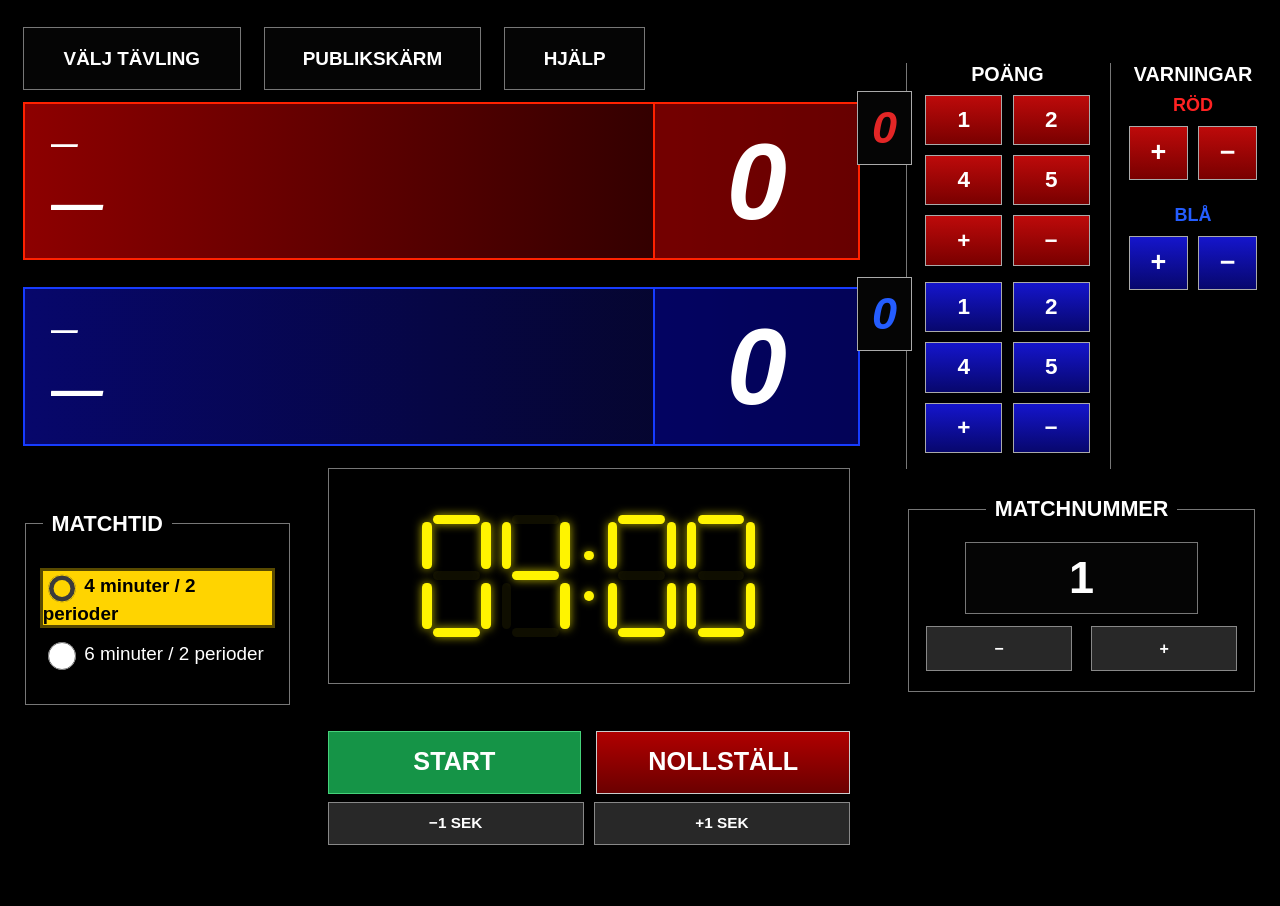
<file: index.html>
<!doctype html>
<html lang="sv">
<head>
  <meta charset="utf-8">
  <meta name="viewport" content="width=device-width,initial-scale=1,viewport-fit=cover,user-scalable=no">
  <meta name="apple-mobile-web-app-capable" content="yes">
  <meta name="theme-color" content="#000000">
  <title>Brottarklocka</title>
  <link rel="manifest" href="manifest.webmanifest">
  <link rel="stylesheet" href="style.css?v=36">
</head>
<body>
<div id="app">
  <div class="top-actions">
    <button id="tournamentBtn" class="outline-btn">VÄLJ TÄVLING</button>
    <button id="publicBtn" class="outline-btn public-screen-btn">PUBLIKSKÄRM</button>
    <button id="helpBtn" class="outline-btn help-btn">HJÄLP</button>
    <div class="top-spacer"></div>

</div>

  <main class="scoreboard">
    <section class="competitors">
      <div class="competitor red-panel">
        <div class="identity">
          <div id="redClub" class="club">—</div>
          <div id="redName" class="name">—</div>
        </div>
        <div id="redScore" class="big-score">0</div>
        <div id="redWarnings" class="warning-count red-warning">0</div>
      </div>

      <div class="competitor blue-panel">
        <div class="identity">
          <div id="blueClub" class="club">—</div>
          <div id="blueName" class="name">—</div>
        </div>
        <div id="blueScore" class="big-score">0</div>
        <div id="blueWarnings" class="warning-count blue-warning">0</div>
      </div>
    </section>

    <section class="controls">
      <div class="left-settings">
        <fieldset>
          <legend>MATCHTID</legend>
          <label><input type="radio" name="matchLength" id="btn4" checked> 4 minuter / 2 perioder</label>
          <label><input type="radio" name="matchLength" id="btn6"> 6 minuter / 2 perioder</label>
        </fieldset>
      </div>

      <div class="center-clock">
        <div id="clock" class="clock digital-clock" aria-label="00:00"></div>
        <div class="meta-line">
</div>
        <div class="main-action-row">
            <button id="startStop" class="startstop start-state">START</button>
            <button id="resetBtn" class="reset-btn">NOLLSTÄLL</button>
          </div>
        <div class="time-adjust">
          <button id="minusSec" class="dark-btn">−1 SEK</button>
          <button id="plusSec" class="dark-btn">+1 SEK</button>
        </div>
        
      </div>

      <div class="right-tools">
        <div class="tool-columns">
          <div class="points-col">
            <h3>POÄNG</h3>
            <div class="score-controls red-controls">
              <button data-side="red" data-points="1">1</button>
              <button data-side="red" data-points="2">2</button>
              <button data-side="red" data-points="4">4</button>
              <button data-side="red" data-points="5">5</button>
              <button data-side="red" data-points="1">+</button>
              <button id="redMinus">−</button>
            </div>
            <div class="score-controls blue-controls">
              <button data-side="blue" data-points="1">1</button>
              <button data-side="blue" data-points="2">2</button>
              <button data-side="blue" data-points="4">4</button>
              <button data-side="blue" data-points="5">5</button>
              <button data-side="blue" data-points="1">+</button>
              <button id="blueMinus">−</button>
            </div>
          </div>

          <div class="warnings-col">
            <h3>VARNINGAR</h3>
            <div class="warning-group red-text">
              <span>RÖD</span>
              <button id="redWarnPlus" class="red-action">+</button>
              <button id="redWarnMinus" class="red-action">−</button>
            </div>
            <div class="warning-group blue-text">
              <span>BLÅ</span>
              <button id="blueWarnPlus" class="blue-action">+</button>
              <button id="blueWarnMinus" class="blue-action">−</button>
            </div>
          </div>
        </div>

        <fieldset class="match-number-box">
          <legend>MATCHNUMMER</legend>
          <input id="matchNumber" inputmode="numeric" value="1" aria-label="Matchnummer">
          <div>
            <button id="matchMinus" class="dark-btn">−</button>
            <button id="matchPlus" class="dark-btn">+</button>
          </div>
        </fieldset>
      </div>
    </section>
  </main>
</div>

<div id="elapsedDisplay" class="elapsed-display hidden" aria-live="polite">FÖRFLUTEN TID <strong id="elapsedTime">00:00</strong></div>

<div id="tournamentDialog" class="dialog hidden" role="dialog" aria-modal="true">
  <div class="dialog-card tournament-card">
    <h2>VÄLJ TÄVLING</h2>
    <div class="tournament-filters">
      <label>ÅR<select id="yearSelect"></select></label>
      <label>LAND
        <select id="countrySelect">
          <option value="SE">Sverige</option><option value="NO">Norge</option>
          <option value="DK">Danmark</option><option value="FI">Finland</option>
          <option value="DE">Tyskland</option><option value="EE">Estland</option>
          <option value="LV">Lettland</option><option value="LT">Litauen</option>
          <option value="AT">Österrike</option><option value="CH">Schweiz</option>
          <option value="FR">Frankrike</option><option value="BE">Belgien</option>
          <option value="GB">Storbritannien</option><option value="IE">Irland</option>
          <option value="SK">Slovakien</option><option value="UA">Ukraina</option>
        </select>
      </label>
    </div>
    <div id="tournamentStatus" class="load-status">Hämtar tävlingar…</div>
    <select id="tournamentSelect"></select>
    <div class="dialog-buttons">
      <button id="tournamentCancel" class="dark-btn">AVBRYT</button>
      <button id="tournamentLoad" class="select-btn">VÄLJ</button>
    </div>
  </div>
</div>

<div id="helpDialog" class="dialog hidden" role="dialog" aria-modal="true" aria-labelledby="helpTitle">
  <div class="dialog-card help-card">
    <h2 id="helpTitle">HJÄLP</h2>
    <p>Detta är en webbapp för tidtagning och presentation av scoreboard på extern skärm.</p>
    <p>Appen hämtar info från publicerade matchlistor från TR genom att klicka på <strong>"Välj tävling"</strong>.</p>
    <p>Appen uppdaterar info från matchlistor när man klickar på <strong>"Nollställ"</strong>.</p>
    <p>För presentation på extern skärm tryck <strong>"Publikskärm"</strong>. Då öppnas en presentation av scoreboard i ett nytt browserfönster eller flik. Dra detta fönster/flik så den presenteras på extern skärm.</p>
    <p>För att starta/stoppa klockan kan detta göras med musklick eller genom att trycka på <strong>"S"</strong>.</p>
    <div class="dialog-buttons">
      <button id="helpClose" class="select-btn">STÄNG</button>
    </div>
  </div>
</div>

<script src="app.js?v=36"></script>
</body>
</html>
</file>
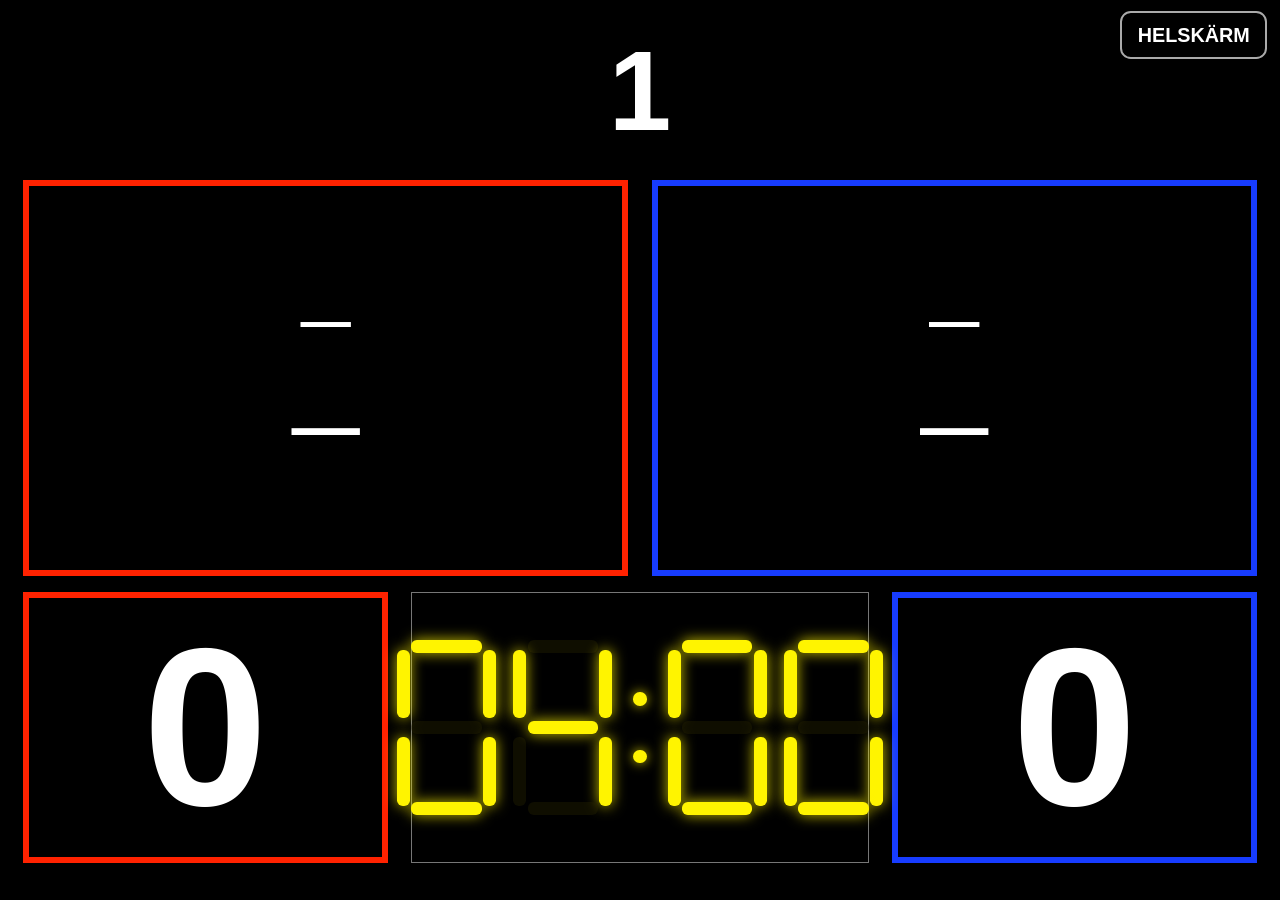
<file: public.html>
<!doctype html>
<html lang="sv">
<head>
<meta charset="utf-8">
<meta name="viewport" content="width=device-width,initial-scale=1,viewport-fit=cover,user-scalable=no">
<title>Brottarklocka – publikskärm</title>
<style>
*{box-sizing:border-box}
html,body{margin:0;width:100%;height:100%;background:#000;color:#fff;font-family:"Arial Rounded MT Bold","Arial Rounded MT",Arial,sans-serif;overflow:hidden}
.screen{height:100dvh;min-height:100vh;padding:2.2vh 1.8vw 5.2vh;display:grid;grid-template-rows:16vh 44vh minmax(0,1fr);gap:1.8vh}
.top{display:flex;justify-content:center;align-items:center}
.matchbox{border:0;min-width:0;height:14vh;display:flex;align-items:center;justify-content:center;padding:0 2vw}
.matchnum{font-size:12.5vh;font-weight:900;line-height:.92;white-space:nowrap;text-align:center}
.people{display:grid;grid-template-columns:1fr 1fr;gap:1.8vw}
.person{position:relative;border:6px solid;display:flex;flex-direction:column;align-items:center;justify-content:center}
.redp{border-color:#f20}.bluep{border-color:#173cff}
.club{font-size:5.6vh;font-weight:800;margin-bottom:4.2vh;text-align:center}
.name{font-size:7.6vh;font-weight:900;text-align:center}
.warn{position:absolute;top:-9.5vh;left:50%;transform:translateX(-50%);display:none;font-size:8vh;line-height:1;font-style:normal;font-weight:900;background:transparent;border:0}
.redp .warn{color:#f20}.bluep .warn{color:#173cff}
.bottom{display:grid;grid-template-columns:28.5vw 1fr 28.5vw;gap:1.8vw}
.score{border:6px solid;display:flex;align-items:center;justify-content:center;font-size:25vh;font-style:normal;font-weight:900}
.redscore{border-color:#f20}.bluescore{border-color:#173cff}
.center{border:1px solid #777;display:flex;flex-direction:column;align-items:center;justify-content:center;min-width:0}
.clock{width:100%;display:flex;align-items:center;justify-content:center;gap:1.9vh;color:#fff400;padding:1vh}
.digital-digit{position:relative;width:11vh;height:19.5vh;display:inline-block;flex:0 0 auto}
.segment{position:absolute;display:block;background:#2d2a00;opacity:.34;border-radius:.65vh}
.segment.on{background:#fff400;opacity:1;box-shadow:0 0 1.5vh rgba(255,244,0,.8)}
.segment-a,.segment-d,.segment-g{left:1.6vh;width:7.8vh;height:1.45vh}
.segment-a{top:0}.segment-g{top:9vh}.segment-d{bottom:0}
.segment-b,.segment-c,.segment-e,.segment-f{width:1.45vh;height:7.6vh}
.segment-b{right:0;top:1.1vh}.segment-c{right:0;bottom:1.1vh}.segment-f{left:0;top:1.1vh}.segment-e{left:0;bottom:1.1vh}
.digital-colon{position:relative;width:2.4vh;height:19.5vh;display:inline-block;flex:0 0 auto}
.digital-colon::before,.digital-colon::after{content:"";position:absolute;left:.45vh;width:1.5vh;height:1.5vh;border-radius:50%;background:#fff400;box-shadow:0 0 1.3vh rgba(255,244,0,.8)}
.digital-colon::before{top:5.8vh}.digital-colon::after{bottom:5.8vh}

.fullscreen-btn{position:fixed;top:1.2vh;right:1vw;z-index:1000;border:2px solid #aaa;border-radius:1.2vh;background:rgba(0,0,0,.82);color:#fff;padding:1.2vh 1.2vw;font-family:"Arial Rounded MT Bold","Arial Rounded MT",Arial,sans-serif;font-size:2.2vh;font-weight:900;cursor:pointer}
.fullscreen-btn:hover{background:#222}
:fullscreen .fullscreen-btn{display:none}
:-webkit-full-screen .fullscreen-btn{display:none}

</style>


</head>
<body>
<button id="fullscreenBtn" class="fullscreen-btn" type="button">HELSKÄRM</button>
<div class="screen">
  <div class="top"><div class="matchbox"><div id="matchNumber" class="matchnum">1</div></div></div>
  <div class="people">
    <div class="person redp"><div id="redWarnings" class="warn" aria-label="Röda varningar"></div><div id="redClub" class="club">—</div><div id="redName" class="name">—</div></div>
    <div class="person bluep"><div id="blueWarnings" class="warn" aria-label="Blå varningar"></div><div id="blueClub" class="club">—</div><div id="blueName" class="name">—</div></div>
  </div>
  <div class="bottom">
    <div id="redScore" class="score redscore">0</div>
    <div class="center"><div id="clock" class="clock" aria-label="00:00"></div></div>
    <div id="blueScore" class="score bluescore">0</div>
  </div>
</div>
<script>
const $=id=>document.getElementById(id);
function fmt(sec){const s=Math.max(0,Math.floor(sec||0));return String(Math.floor(s/60)).padStart(2,"0")+":"+String(s%60).padStart(2,"0")}
const segments={0:"abcdef",1:"bc",2:"abdeg",3:"abcdg",4:"bcfg",5:"acdfg",6:"acdefg",7:"abc",8:"abcdefg",9:"abcdfg"};
function digitalClock(el,value){
 if(!el || el.dataset.digitalValue===value)return;
 el.dataset.digitalValue=value;el.setAttribute("aria-label",value);el.innerHTML="";
 for(const char of value){
  if(char===":"){const colon=document.createElement("span");colon.className="digital-colon";colon.setAttribute("aria-hidden","true");el.appendChild(colon);continue}
  const digit=document.createElement("span");digit.className="digital-digit";digit.setAttribute("aria-hidden","true");
  const active=segments[char]||"";
  for(const name of "abcdefg"){const segment=document.createElement("i");segment.className=`segment segment-${name}${active.includes(name)?" on":""}`;digit.appendChild(segment)}
  el.appendChild(digit);
 }
}
function renderWarning(el,value){
 const n=Number.parseInt(value,10);
 const visible=n>=1 && n<=3;
 el.textContent=visible?String(n):"";
 el.style.display=visible?"block":"none";
}
function displayName(name){
 const text=String(name||"").trim();
 if(!text)return "—";
 const parts=text.split(/\s+/);
 if(parts.length<=2)return text;
 return parts[0]+" "+parts[1];
}
function apply(s){
 if(!s)return;
 $("matchNumber").textContent=s.matchNumber||"1";
 $("redScore").textContent=s.redScore??0;$("blueScore").textContent=s.blueScore??0;
 renderWarning($("redWarnings"),s.redWarnings);renderWarning($("blueWarnings"),s.blueWarnings);
 const remaining = Number.isFinite(Number(s.remaining)) ? Number(s.remaining) : Math.max(0, Number(s.matchLength||4)*60-Number(s.elapsed||0));
 digitalClock($("clock"),fmt(remaining));
 $("redName").textContent=displayName(s.redName);$("redClub").textContent=s.redClub||"—";
 $("blueName").textContent=displayName(s.blueName);$("blueClub").textContent=s.blueClub||"—";
}
try{apply(JSON.parse(localStorage.getItem("brottarklocka_state")||"null"))}catch{}
if("BroadcastChannel" in window){const c=new BroadcastChannel("brottarklocka");c.onmessage=e=>apply(e.data)}
window.addEventListener("storage",e=>{if(e.key==="brottarklocka_state"){try{apply(JSON.parse(e.newValue))}catch{}}});

async function requestPresentationFullscreen(){
  try{
    const el=document.documentElement;
    if(document.fullscreenElement || document.webkitFullscreenElement) return;
    if(el.requestFullscreen){
      await el.requestFullscreen();
    }else if(el.webkitRequestFullscreen){
      el.webkitRequestFullscreen();
    }
  }catch(e){}
}

const fullscreenBtn=$("fullscreenBtn");
if(fullscreenBtn){
  fullscreenBtn.addEventListener("click",requestPresentationFullscreen);
}
function syncFullscreenButton(){
  if(!fullscreenBtn)return;
  fullscreenBtn.style.display=(document.fullscreenElement || document.webkitFullscreenElement)?"none":"block";
}
document.addEventListener("fullscreenchange",syncFullscreenButton);
document.addEventListener("webkitfullscreenchange",syncFullscreenButton);
syncFullscreenButton();


window.addEventListener("message",(e)=>{
  if(e.data && e.data.type==="brottarklocka-focus"){
    // Behåll presentationsfönstret som separat fönster utan att navigera huvudfönstret.
  }
});

</script>
</body></html>
</file>
<file: style.css>
:root{--red:#d00000;--red2:#8d0000;--blue:#1010d8;--blue2:#07076b;--yellow:#fff400;--green:#087d11}
*{box-sizing:border-box;-webkit-tap-highlight-color:transparent}
html,body{margin:0;width:100%;height:100%;background:#000;color:#fff;font-family:Arial,Helvetica,sans-serif;overflow:hidden}
button,input,select{font:inherit}
button{cursor:pointer;color:#fff}
.hidden{display:none!important}
#app{height:100vh;padding:1.8vh 1.8vw}
.top-actions{height:9.5vh;display:flex;align-items:center;gap:1.8vw}
.top-spacer{flex:1}
.outline-btn{height:7vh;min-width:17vw;background:#050505;border:1px solid #777;font-weight:800;font-size:2.1vh;padding:0 2vw}
.scoreboard{height:87vh;display:grid;grid-template-rows:44% 56%;gap:2.4vh}
.competitors{display:grid;grid-template-rows:1fr 1fr;gap:3vh;padding-right:31vw}
.competitor{position:relative;display:grid;grid-template-columns:1fr 16vw;border:2px solid;min-height:0}
.red-panel{border-color:#f20;background:linear-gradient(90deg,var(--red2),#160000)}
.blue-panel{border-color:#173cff;background:linear-gradient(90deg,var(--blue2),#05051d)}
.identity{display:flex;flex-direction:column;justify-content:center;padding:1vh 2vw;min-width:0}
.club{font-size:3vh;font-style:italic;font-weight:700;white-space:nowrap;overflow:hidden;text-overflow:ellipsis}
.name{font-size:5.8vh;font-style:italic;font-weight:900;white-space:nowrap;overflow:hidden;text-overflow:ellipsis;margin-top:1.4vh}
.big-score{border-left:2px solid currentColor;display:flex;align-items:center;justify-content:center;font-size:12vh;font-style:italic;font-weight:900}
.red-panel .big-score{color:#fff;border-color:#f20;background:rgba(170,0,0,.55)}
.blue-panel .big-score{color:#fff;border-color:#173cff;background:rgba(0,0,150,.48)}
.warning-count{position:absolute;right:-4.2vw;top:-1.4vh;width:4.3vw;height:8.2vh;background:#050505;border:1px solid #aaa;display:flex;align-items:center;justify-content:center;font-size:5vh;font-style:italic;font-weight:900}
.red-warning{color:#e32626}.blue-warning{color:#245dff}

.controls{display:grid;grid-template-columns:21vw 1fr 29vw;gap:2.8vw;min-height:0}
.left-settings{padding-top:4.8vh}
fieldset{border:1px solid #777;padding:2.2vh 1.3vw}
legend{font-size:2.4vh;font-weight:900;padding:0 .7vw}
.left-settings label{display:block;font-size:2.1vh;margin:1.6vh 0}
.left-settings input{width:2.4vh;height:2.4vh;vertical-align:middle}
.center-clock{display:flex;flex-direction:column;align-items:center;min-width:0}
.clock{width:100%;height:24vh;border:1px solid #777;display:flex;align-items:center;justify-content:center;color:var(--yellow)}
.digital-clock{gap:1.2vh;padding:1.8vh 1vw}
.digital-digit{position:relative;width:7.6vh;height:13.6vh;display:inline-block;flex:0 0 auto}
.segment{position:absolute;display:block;background:#2d2a00;opacity:.34;border-radius:.5vh;transition:opacity .06s,background .06s;box-shadow:none}
.segment.on{background:var(--yellow);opacity:1;box-shadow:0 0 1.1vh rgba(255,244,0,.72)}
.segment-a,.segment-d,.segment-g{left:1.2vh;width:5.2vh;height:1.05vh}
.segment-a{top:0}.segment-g{top:6.25vh}.segment-d{bottom:0}
.segment-b,.segment-c,.segment-e,.segment-f{width:1.05vh;height:5.2vh}
.segment-b{right:0;top:.85vh}.segment-c{right:0;bottom:.85vh}.segment-f{left:0;top:.85vh}.segment-e{left:0;bottom:.85vh}
.digital-colon{position:relative;width:1.8vh;height:13.6vh;display:inline-block;flex:0 0 auto}
.digital-colon::before,.digital-colon::after{content:"";position:absolute;left:.35vh;width:1.1vh;height:1.1vh;border-radius:50%;background:var(--yellow);box-shadow:0 0 1vh rgba(255,244,0,.7)}
.digital-colon::before{top:4vh}.digital-colon::after{bottom:4vh}
.meta-line{height:4vh;display:flex;justify-content:center;gap:2vw;align-items:center;font-size:1.8vh;font-weight:800;color:#ddd}
.startstop{width:100%;height:7.5vh;margin-top:1.4vh;background:linear-gradient(#079315,#005709);border:1px solid #ccc;font-size:4vh;font-weight:900}
.time-adjust{display:flex;gap:1.4vw;margin:1.8vh 0;width:100%}
.dark-btn{background:#282828;border:1px solid #888;font-weight:800}
.time-adjust .dark-btn{flex:1;height:5vh}
.reset-btn{width:100%;height:7.5vh;background:linear-gradient(#b00000,#6b0000);border:1px solid #ccc;font-size:3vh;font-weight:900}
.right-tools{margin-top:-45vh;padding-left:1.6vw;min-height:0}
.tool-columns{display:grid;grid-template-columns:1fr .8fr;gap:1.6vw}
.tool-columns h3{text-align:center;margin:0 0 1vh;font-size:2.2vh}
.points-col,.warnings-col{border-left:1px solid #777;padding-left:1.4vw}
.score-controls{display:grid;grid-template-columns:1fr 1fr;gap:1.1vh .8vw;margin-bottom:1.8vh}
.score-controls button{height:5.6vh;border:1px solid #aaa;font-size:2.5vh;font-weight:900}
.red-controls button,.red-action{background:linear-gradient(#bd0a0a,#790000)}
.blue-controls button,.blue-action{background:linear-gradient(#1515cc,#07076d)}
.warning-group{display:grid;grid-template-columns:1fr 1fr;gap:1.1vh .8vw;margin-bottom:2.8vh;text-align:center}
.warning-group span{grid-column:1/-1;font-size:2vh;font-weight:900}
.warning-group button{height:6vh;border:1px solid #aaa;font-size:3vh;font-weight:900}
.red-text{color:#f22}.blue-text{color:#245dff}
.match-number-box{margin-top:3vh;text-align:center}
#matchNumber{width:75%;height:8vh;background:#050505;color:#fff;border:1px solid #777;text-align:center;font-size:5vh;font-weight:900}
.match-number-box>div{display:flex;gap:1.5vw;margin-top:1.4vh}
.match-number-box button{flex:1;height:5vh}

.dialog{position:fixed;inset:0;background:rgba(0,0,0,.82);display:flex;align-items:center;justify-content:center;z-index:100}
.dialog-card{width:min(680px,90vw);background:#111;border:1px solid #888;padding:30px;text-align:center}
.dialog-card h2{margin-top:0}
.tournament-filters{display:grid;grid-template-columns:1fr 1fr;gap:12px;margin-bottom:12px}
.tournament-filters label{text-align:left;font-weight:800}
.tournament-filters select,#tournamentSelect{width:100%;margin-top:6px;background:#fff;color:#000;padding:10px;font-size:18px}
#tournamentSelect{height:220px}
.load-status{margin:8px 0;color:#ddd}
.dialog-buttons{display:flex;justify-content:center;gap:12px;margin-top:14px}
.dialog-buttons button,.elapsed-card button{min-width:130px;padding:12px}
.select-btn{background:#8b7600;border:1px solid #d4bc00;font-weight:900}
.elapsed-card p{font-size:4vh;font-weight:900;margin:3vh 0}

@media(max-width:950px){
  .club{font-size:2.6vh}.name{font-size:5vh}
  .controls{grid-template-columns:20vw 1fr 30vw}
}


/* Tydligare val av matchtid 4/6 minuter */
.match-length label,
.matchtime label,
fieldset label {
  transition: background .12s ease, border-color .12s ease, box-shadow .12s ease;
}
input[type="radio"] {
  width: 1.5em;
  height: 1.5em;
  accent-color: #ffd400;
}
input[type="radio"]:checked + span,
input[type="radio"]:checked + strong {
  color: #ffd400;
  font-weight: 900;
}
label:has(input[type="radio"]:checked) {
  background: #ffd400;
  color: #000;
  border-color: #ffd400 !important;
  box-shadow: 0 0 0 3px rgba(255,212,0,.35);
  font-weight: 900;
}
label:has(input[type="radio"]:checked) span,
label:has(input[type="radio"]:checked) strong {
  color: #000;
}


/* V8: START/STOPP och NOLLSTÄLL ska vara exakt lika stora */
.center-controls #startStopBtn,
.center-controls #resetBtn,
#startStopBtn,
#resetBtn {
  width: 100% !important;
  height: 7.5vh !important;
  min-height: 58px !important;
  padding: 0.8vh 1vw !important;
  font-size: 3vh !important;
  box-sizing: border-box !important;
}

/* Publikskärm placerad nere till höger, i nivå med NOLLSTÄLL */
.public-screen-btn {
  position: absolute;
  right: 2vw;
  bottom: 2.2vh;
  min-width: 15vw;
  height: 7.5vh;
  min-height: 58px;
  font-size: 2.2vh;
  z-index: 5;
}
body { position: relative; }


/* V9: korrigerad selector — den riktiga START/STOPP-knappen heter #startStop */
#startStop,
#resetBtn {
  display: block !important;
  width: 100% !important;
  height: 7.5vh !important;
  min-height: 58px !important;
  padding: 0 !important;
  margin-left: 0 !important;
  margin-right: 0 !important;
  box-sizing: border-box !important;
  font-size: 3vh !important;
  font-weight: 900 !important;
  line-height: 1 !important;
}

#startStop {
  margin-top: 1.4vh !important;
}

/* Publikskärmen hålls nere till höger i samma höjd som NOLLSTÄLL */
.public-screen-btn {
  bottom: 2.2vh !important;
  height: 7.5vh !important;
  min-height: 58px !important;
}


/* V10 huvudkontroller */
.main-action-row{
  display:grid !important;
  grid-template-columns:1fr 1fr !important;
  gap:1.2vw !important;
  width:100% !important;
  margin-top:1.2vh !important;
}
.main-action-row #startStop,
.main-action-row #resetBtn{
  width:100% !important;
  height:7vh !important;
  min-height:54px !important;
  margin:0 !important;
  padding:.5vh .8vw !important;
  box-sizing:border-box !important;
  font-size:2.8vh !important;
  font-weight:900 !important;
}
#startStop.start-state{
  background:#159447 !important;
  border-color:#45d27a !important;
  color:#fff !important;
}
#startStop.running-state{
  background:#c62828 !important;
  border-color:#ff5b5b !important;
  color:#fff !important;
}
.time-adjust{
  justify-content:center !important;
  gap:.8vw !important;
  margin:.9vh 0 !important;
}
.time-adjust button{
  width:auto !important;
  min-width:6.5vw !important;
  height:4.8vh !important;
  min-height:38px !important;
  padding:.3vh .8vw !important;
  font-size:1.7vh !important;
}

/* V11 */
#status, #period, .status, .period, .meta { display:none !important; }

#startStop.start-state{
  background:#159447 !important;
  border-color:#45d27a !important;
  color:#fff !important;
}
#startStop.running-state{
  background:#c62828 !important;
  border-color:#ff5b5b !important;
  color:#fff !important;
}


/* V13: förfluten tid visas automatiskt nere till vänster när klockan står still */
.elapsed-display{position:absolute;left:1.8vw;bottom:2.2vh;z-index:6;min-width:18vw;height:7.5vh;min-height:58px;border:1px solid #777;background:#050505;display:flex;align-items:center;justify-content:center;gap:.8vw;padding:0 1.3vw;font-size:1.9vh;font-weight:800;color:#ddd}
.elapsed-display strong{color:var(--yellow);font-size:3.2vh;letter-spacing:.05em}


/* V15: hjälpknapp och hjälpdialog */
.help-btn{min-width:11vw}
.help-card{width:min(760px,90vw);text-align:left;line-height:1.5}
.help-card h2{text-align:center}
.help-card p{font-size:2.2vh;margin:1.5vh 0}
.help-card .dialog-buttons{text-align:center}
@media(max-width:950px){.help-card p{font-size:2vh}}

/* V21: Publikskärm ligger mellan VÄLJ TÄVLING och HJÄLP */
.top-actions .public-screen-btn{position:static !important;right:auto !important;bottom:auto !important;min-width:17vw !important;height:7vh !important;min-height:0 !important;font-size:2.1vh !important;z-index:auto !important;}
</file>
